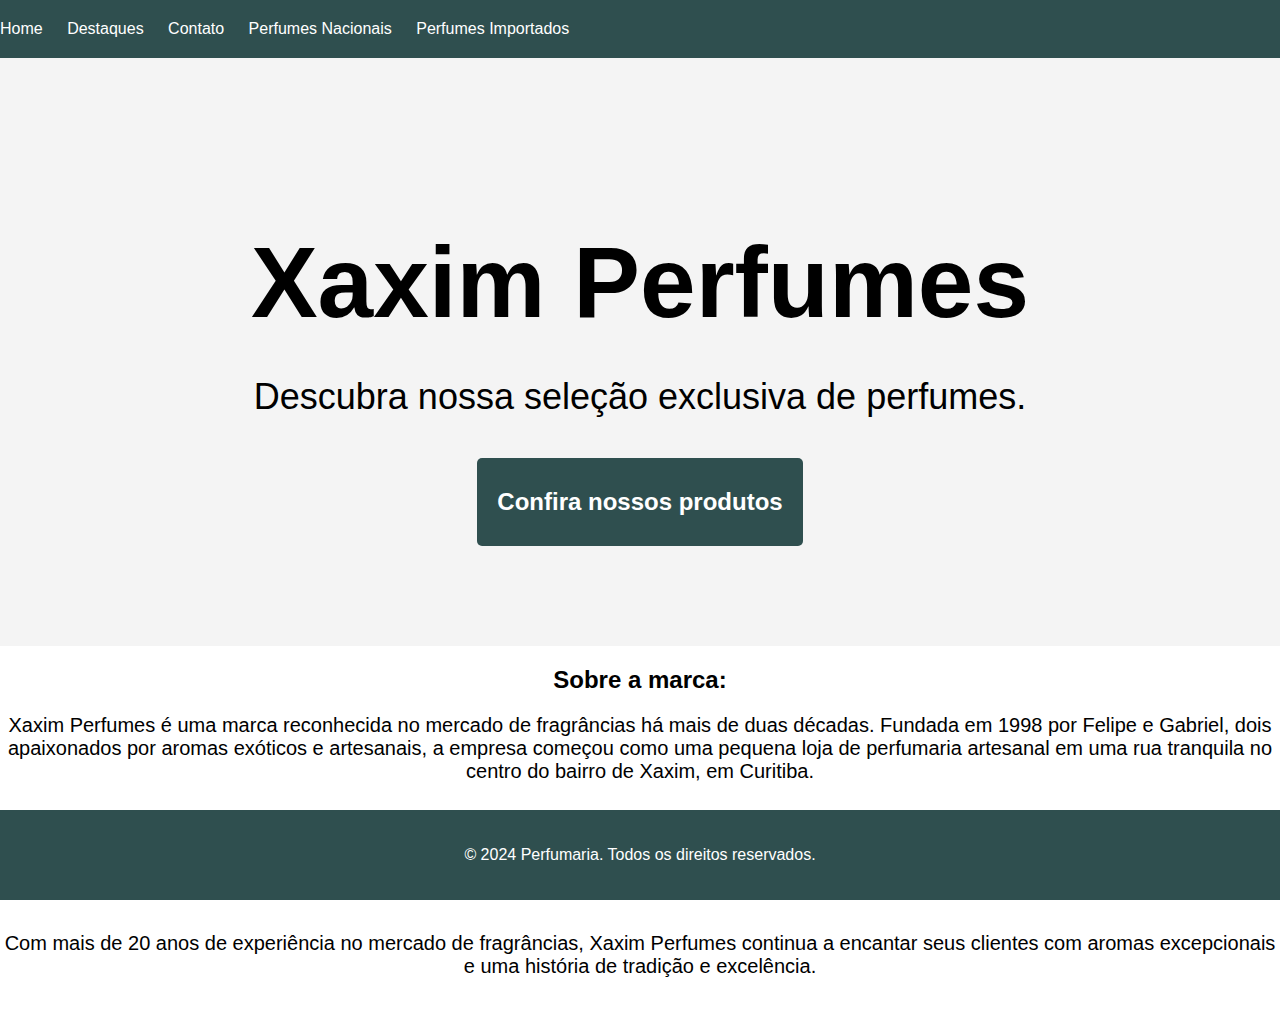
<file: index.html>
<!DOCTYPE html>
<html lang="pt-br">
<head>
    <meta charset="UTF-8">
    <meta name="viewport" content="width=device-width, initial-scale=1.0">
    <title>Perfumaria</title>
    <link rel="stylesheet" href="felipe1.css">
</head>
<body>
    <header>
        <nav>
            <ul>
                <li><a href="home.html">Home</a></li>
                <li><a href="verprodutos.html">Destaques</a></li>
                <li><a href="contato1.html">Contato</a></li>
                <li><a href="nacionais.html">Perfumes Nacionais</a></li>
                <li><a href="importados.html">Perfumes Importados</a></li>
            </ul>
        </nav>
    </header>
    <section class="destaque">
        <h1>Xaxim Perfumes</h1>
        <div id="felps"></div>
        <p>Descubra nossa seleção exclusiva de perfumes.</p>
        <a href="verprodutos.html" class="btn" onclick="mostrarAlerta()"> <h2>Confira nossos produtos</h2></a>
    </section>
    <section class="partedebaixo">
        <h2>Sobre a marca:</h2>
        <p>Xaxim Perfumes é uma marca reconhecida no mercado de fragrâncias há mais de duas décadas. Fundada em 1998 por Felipe e Gabriel, dois apaixonados por aromas exóticos e artesanais, a empresa começou como uma pequena loja de perfumaria artesanal em uma rua tranquila no centro do bairro de Xaxim, em Curitiba.</p>
        <p>Ao longo dos anos, Xaxim Perfumes continuou a crescer e a inovar, mantendo-se fiel à sua filosofia original de qualidade e autenticidade. Hoje, a marca está presente em todo o Brasil, com uma rede de lojas próprias e parceiros comerciais que compartilham sua paixão pela perfumaria de qualidade.</p>

        <p>Com mais de 20 anos de experiência no mercado de fragrâncias, Xaxim Perfumes continua a encantar seus clientes com aromas excepcionais e uma história de tradição e excelência.</p>
    </section>
    <footer>
        <p>&copy; 2024 Perfumaria. Todos os direitos reservados.</p>
    </footer>

    <script>
        function mostrarAlerta() {
            alert("Cuidado ao acessar sites duvidosos.");
        }
    </script>
</body>
</html>
</file>
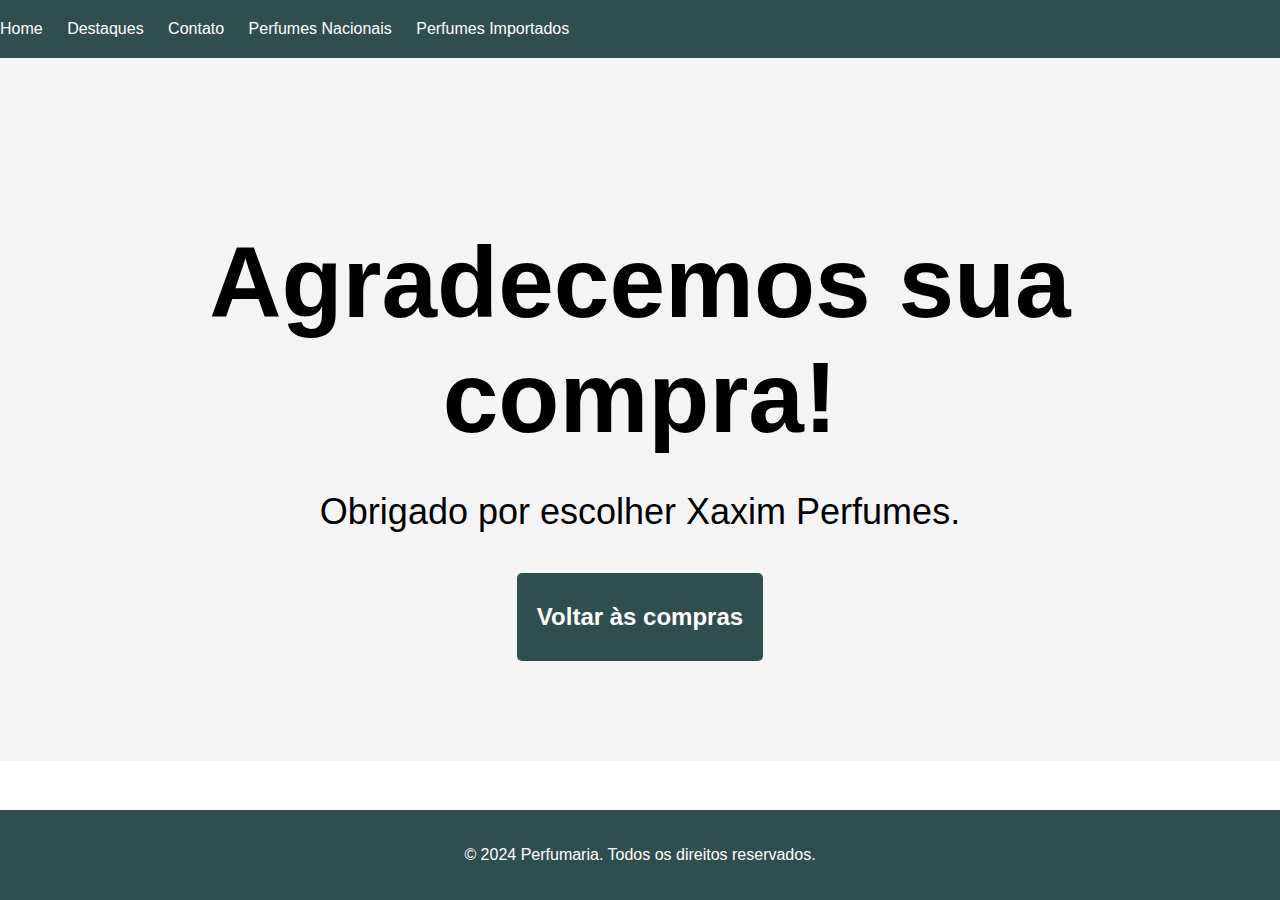
<file: comprei.html>
<!DOCTYPE html>
<html lang="pt-br">
<head>
    <meta charset="UTF-8">
    <meta name="viewport" content="width=device-width, initial-scale=1.0">
    <title>Perfumaria</title>
    <link rel="stylesheet" href="felipe1.css">
</head>
<body>
    <header>
        <nav>
            <ul>
                <li><a href="home.html">Home</a></li>
                <li><a href="verprodutos.html">Destaques</a></li>
                <li><a href="contato1.html">Contato</a></li>
                <li><a href="nacionais.html">Perfumes Nacionais</a></li>
                <li><a href="importados.html">Perfumes Importados</a></li>
            </ul>
        </nav>
    </header>
    <section class="destaque">
        <h1>Agradecemos sua compra!</h1>
        <div id="felps"></div>
        <p>Obrigado por escolher Xaxim Perfumes.</p>
        <a href="home.html" class="btn"> <h2>Voltar às compras</h2></a>
    </section>
    <footer>
        <p>&copy; 2024 Perfumaria. Todos os direitos reservados.</p>
    </footer>
</body>
</html>
</file>
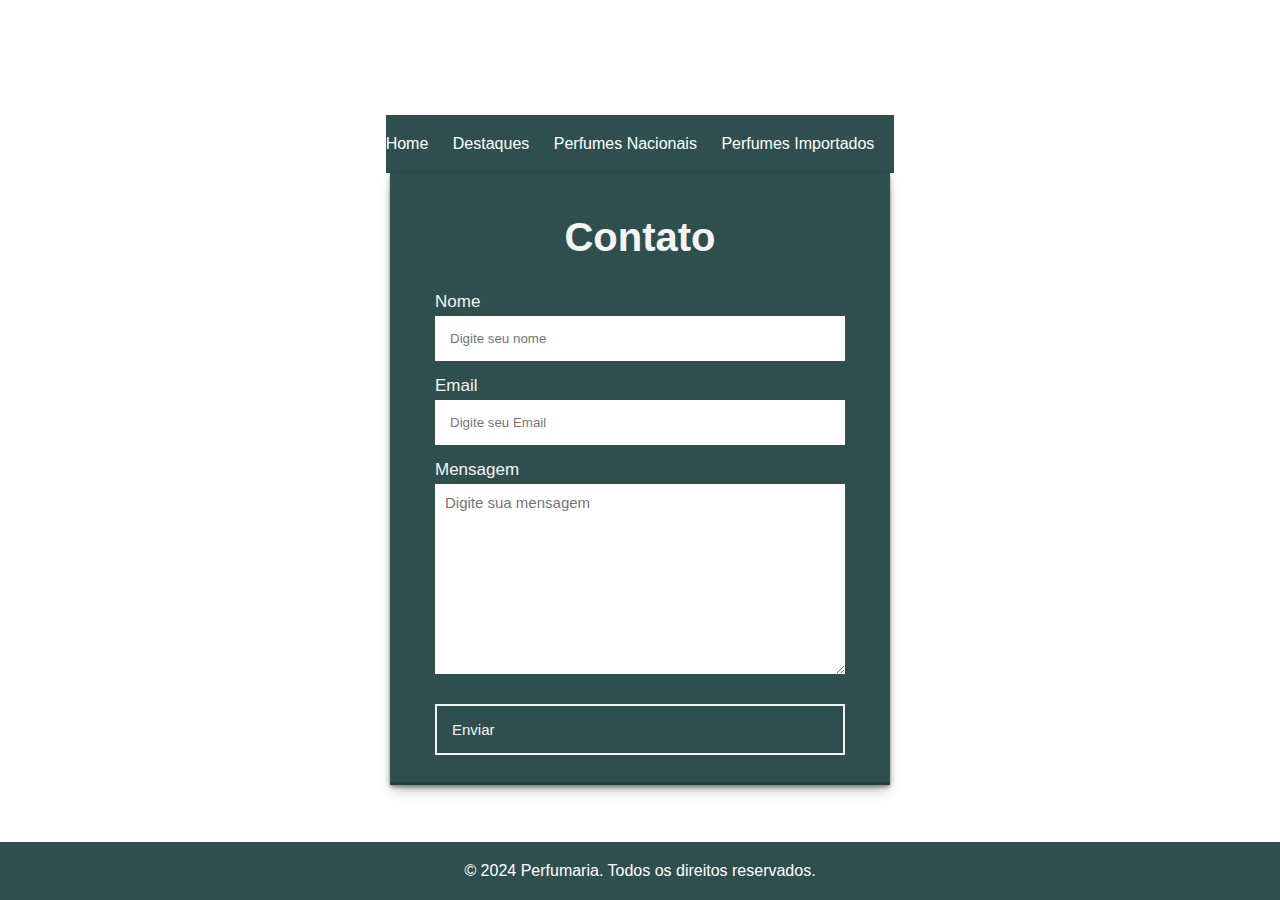
<file: contato1.html>
<!DOCTYPE html>
<html lang="pt-br">
<head>
    <meta charset="UTF-8">
    <meta name="viewport" content="width=device-width, initial-scale=1.0">
    <title>Perfumaria</title>
    <link rel="stylesheet" href="contato.css">
</head>
<body>
    <header>
        <nav>
            <ul>
                <li><a href="home.html">Home</a></li>
                <li><a href="verprodutos.html">Destaques</a></li>
                <li><a href="nacionais.html">Perfumes Nacionais</a></li>
                <li><a href="importados.html">Perfumes Importados</a></li>
            </ul>
        </nav>
    </header>
    <section classe="destaque">
        <h2>Contato</h2>
        <form action="" method="post">
            <label>Nome</label>
            <input type="text" name="name" placeholder="Digite seu nome" autocomplete="off">
            <label>Email</label>
            <input type="email" name="email" placeholder="Digite seu Email" autocomplete="off">
            <label>Mensagem</label>
            <textarea name="message" cols="30" rows="10" placeholder="Digite sua mensagem"></textarea>
            <buttom type="submit">Enviar</buttom>
        </form>
    </section>
    <footer>
        <p>&copy; 2024 Perfumaria. Todos os direitos reservados.</p>
    </footer>
</body>
</html>
</file>
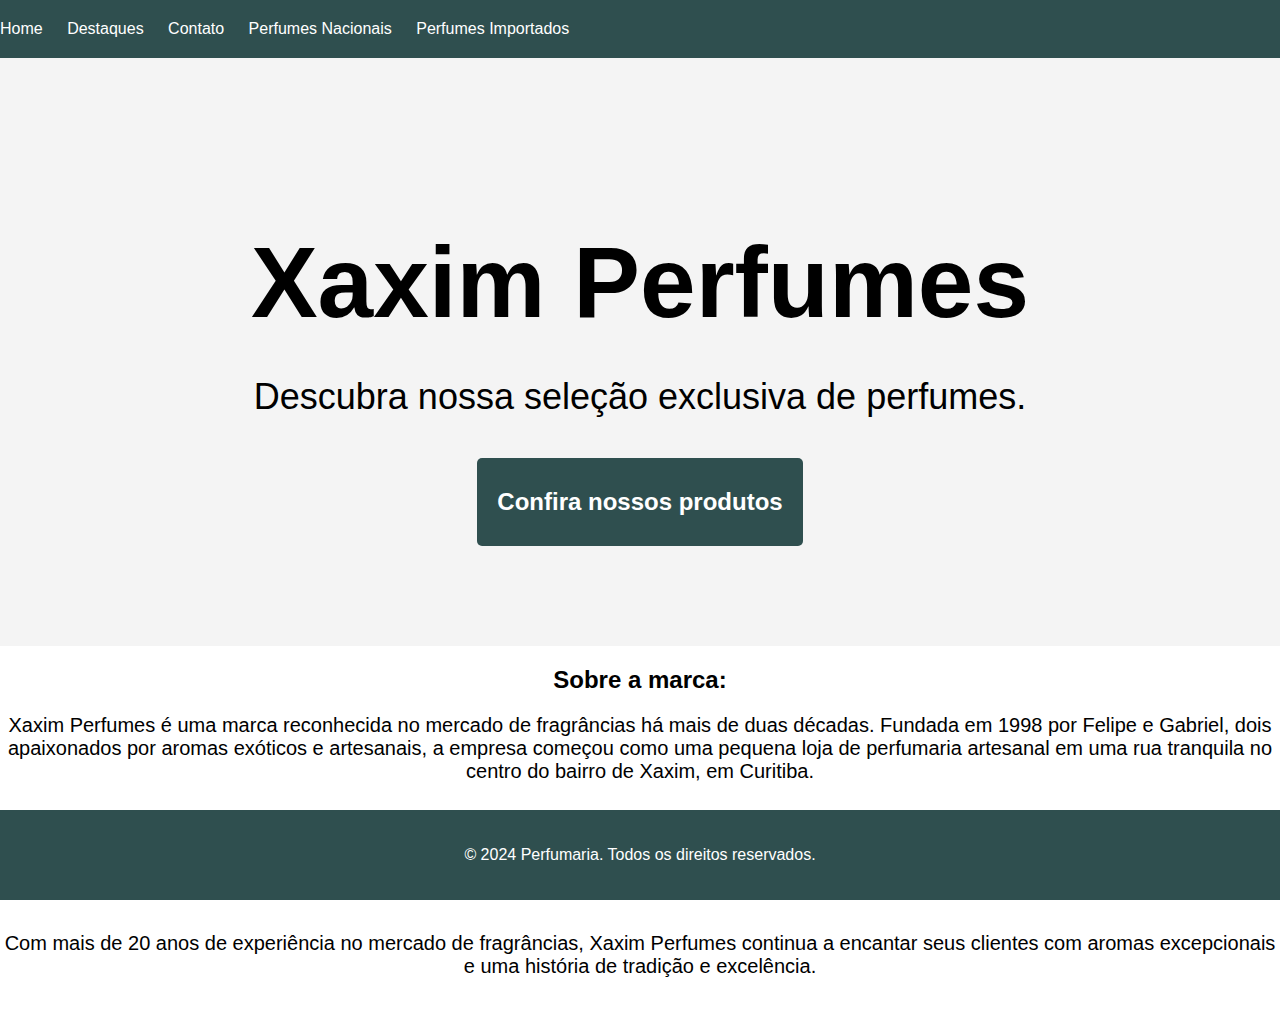
<file: felipe.html>
<!DOCTYPE html>
<html lang="pt-br">
<head>
    <meta charset="UTF-8">
    <meta name="viewport" content="width=device-width, initial-scale=1.0">
    <title>Perfumaria</title>
    <link rel="stylesheet" href="felipe1.css">
</head>
<body>
    <header>
        <nav>
            <ul>
                <li><a href="home.html">Home</a></li>
                <li><a href="verprodutos.html">Destaques</a></li>
                <li><a href="contato1.html">Contato</a></li>
                <li><a href="nacionais.html">Perfumes Nacionais</a></li>
                <li><a href="importados.html">Perfumes Importados</a></li>
            </ul>
        </nav>
    </header>
    <section class="destaque">
        <h1>Xaxim Perfumes</h1>
        <div id="felps"></div>
        <p>Descubra nossa seleção exclusiva de perfumes.</p>
        <a href="verprodutos.html" class="btn"> <h2>Confira nossos produtos</h2></a>
    </section>
    <section class="partedebaixo">
        <h2>Sobre a marca:</h2>
        <p>Xaxim Perfumes é uma marca reconhecida no mercado de fragrâncias há mais de duas décadas. Fundada em 1998 por Felipe e Gabriel, dois apaixonados por aromas exóticos e artesanais, a empresa começou como uma pequena loja de perfumaria artesanal em uma rua tranquila no centro do bairro de Xaxim, em Curitiba.</p>
        <p>Ao longo dos anos, Xaxim Perfumes continuou a crescer e a inovar, mantendo-se fiel à sua filosofia original de qualidade e autenticidade. Hoje, a marca está presente em todo o Brasil, com uma rede de lojas próprias e parceiros comerciais que compartilham sua paixão pela perfumaria de qualidade.</p>

        <p>Com mais de 20 anos de experiência no mercado de fragrâncias, Xaxim Perfumes continua a encantar seus clientes com aromas excepcionais e uma história de tradição e excelência.</p>
    </section>
    <footer>
        <p>&copy; 2024 Perfumaria. Todos os direitos reservados.</p>
    </footer>
</body>
</html>
</file>
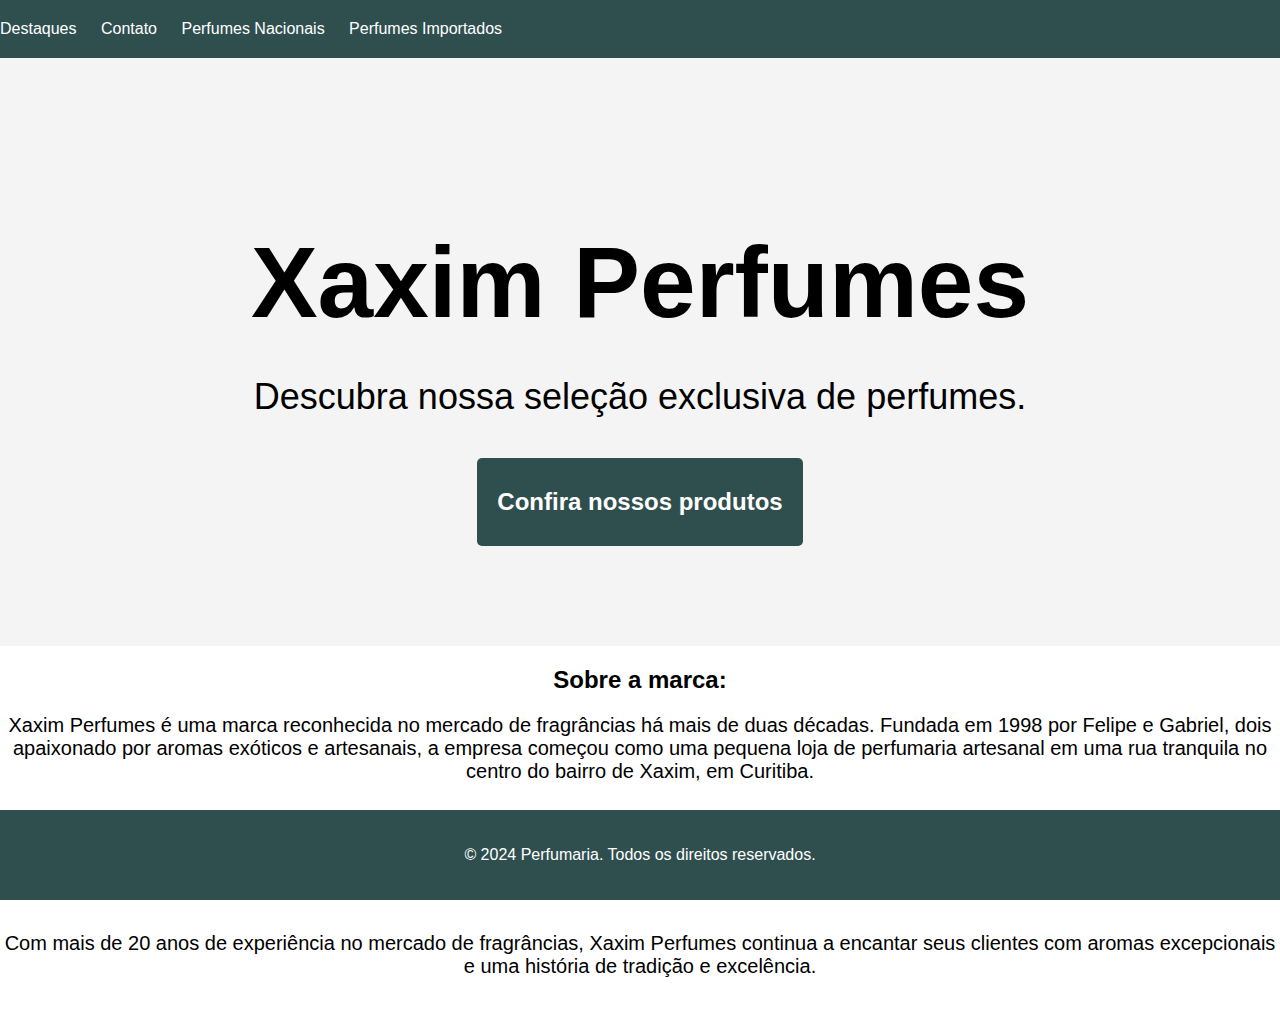
<file: home.html>
<!DOCTYPE html>
<html lang="pt-br">
<head>
    <meta charset="UTF-8">
    <meta name="viewport" content="width=device-width, initial-scale=1.0">
    <title>Perfumaria</title>
    <link rel="stylesheet" href="felipe1.css">
</head>
<body>
    <header>
        <nav>
            <ul>
                <li><a href="verprodutos.html">Destaques</a></li>
                <li><a href="contato1.html">Contato</a></li>
                <li><a href="nacionais.html">Perfumes Nacionais</a></li>
                <li><a href="importados.html">Perfumes Importados</a></li>
            </ul>
        </nav>
    </header>

    <section class="destaque">
        <h1>Xaxim Perfumes</h1>
        <p>Descubra nossa seleção exclusiva de perfumes.</p>
        <a href="verprodutos.html" class="btn"> <h2>Confira nossos produtos</h2></a>
    </section>
    <section class="partedebaixo"
    ><h2>Sobre a marca:</h2>
        <p>Xaxim Perfumes é uma marca reconhecida no mercado de fragrâncias há mais de duas décadas. Fundada em 1998 por Felipe e Gabriel, dois apaixonado por aromas exóticos e artesanais, a empresa começou como uma pequena loja de perfumaria artesanal em uma rua tranquila no centro do bairro de Xaxim, em Curitiba.</p>
        <p>Ao longo dos anos, Xaxim Perfumes continuou a crescer e a inovar, mantendo-se fiel à sua filosofia original de qualidade e autenticidade. Hoje, a marca está presente em todo o Brasil, com uma rede de lojas próprias e parceiros comerciais que compartilham sua paixão pela perfumaria de qualidade.</p>

        <p>Com mais de 20 anos de experiência no mercado de fragrâncias, Xaxim Perfumes continua a encantar seus clientes com aromas excepcionais e uma história de tradição e excelência.</p>
</section>
        <footer>
        <p>&copy; 2024 Perfumaria. Todos os direitos reservados.</p>
    </footer>
</body>
</html>
</file>
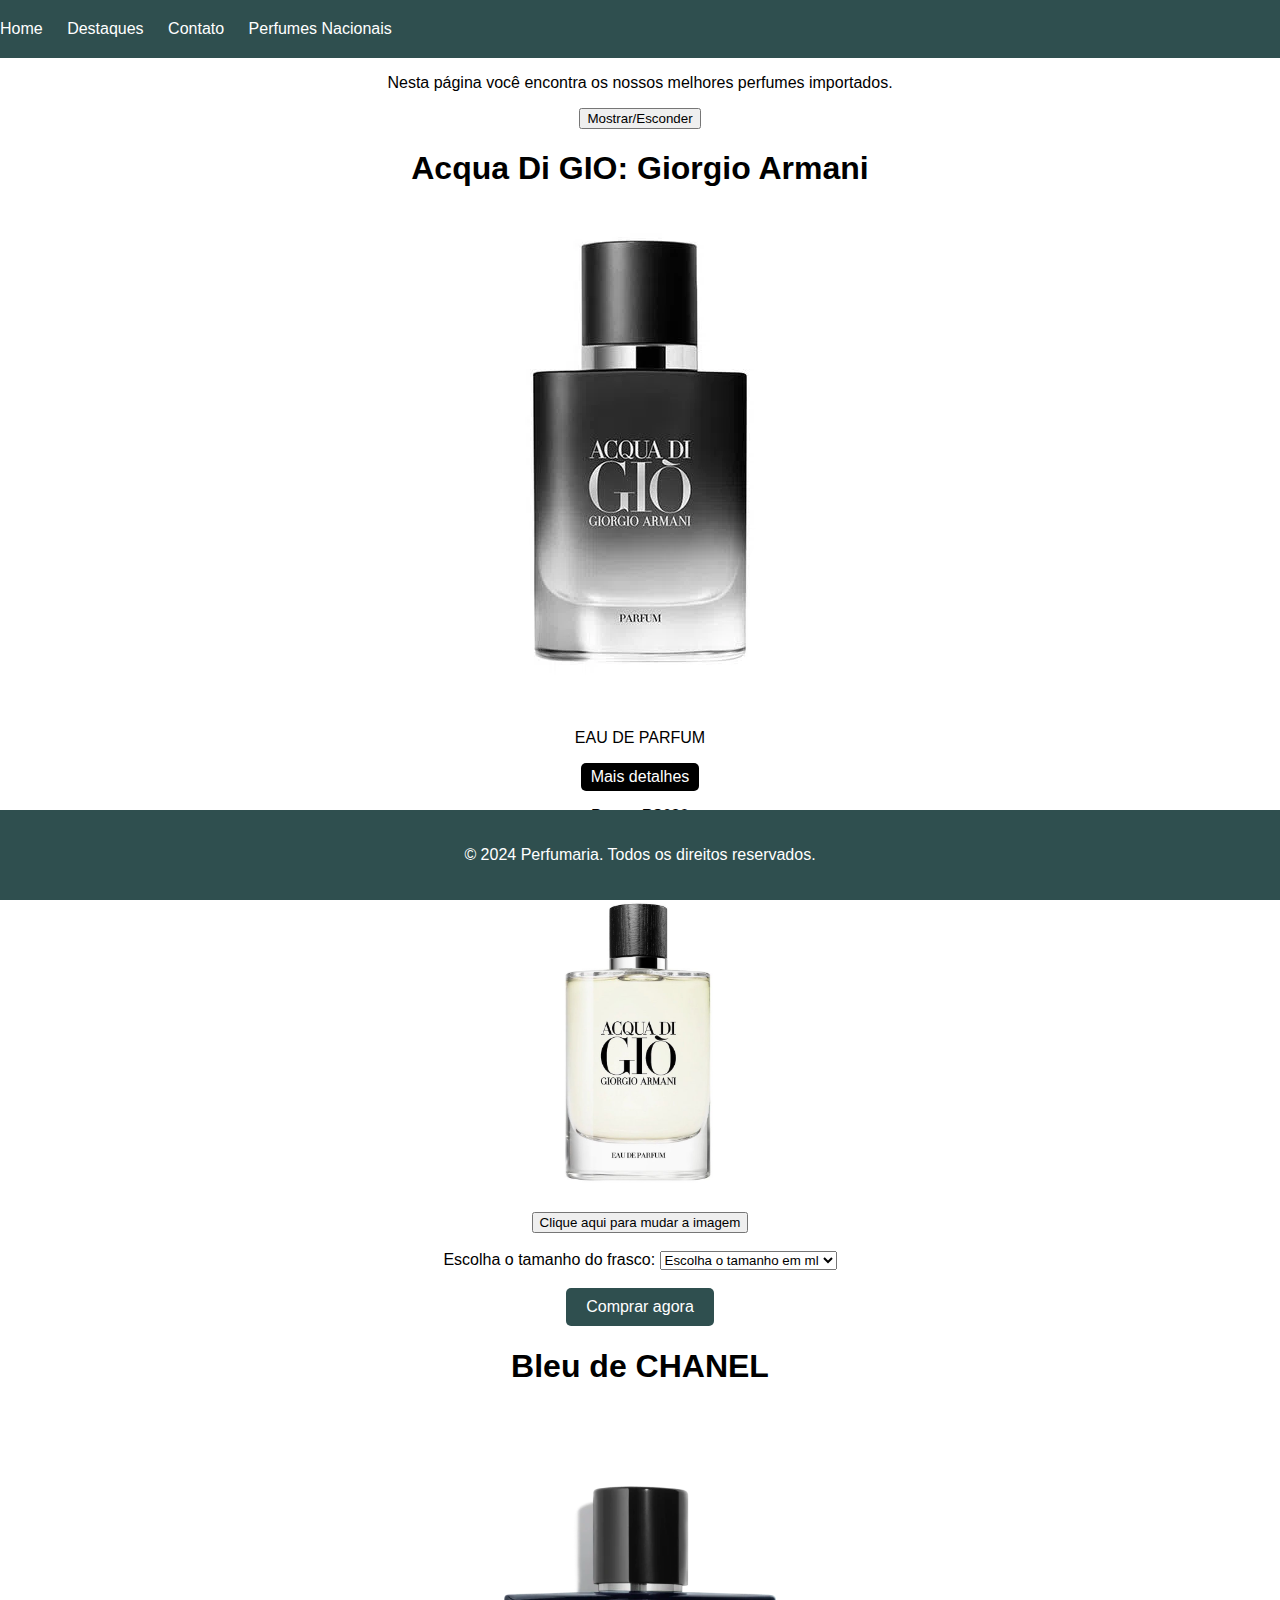
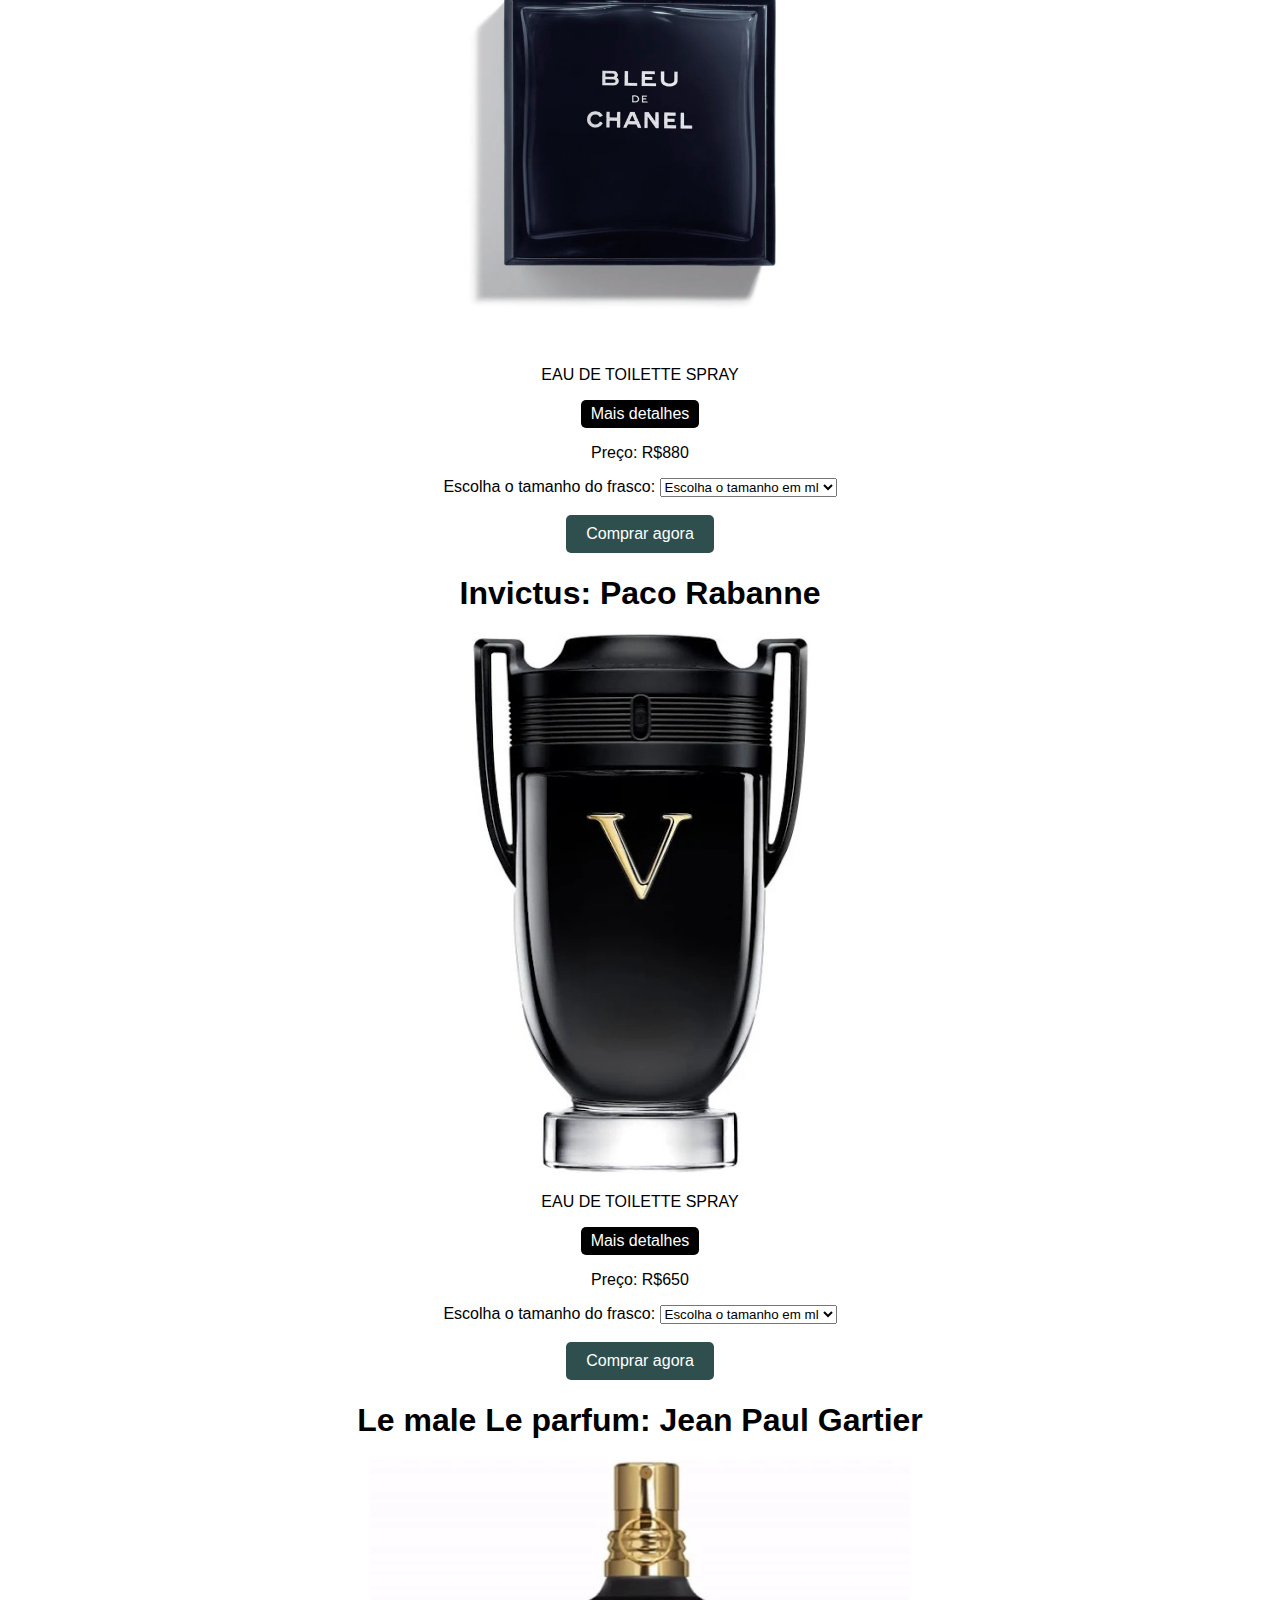
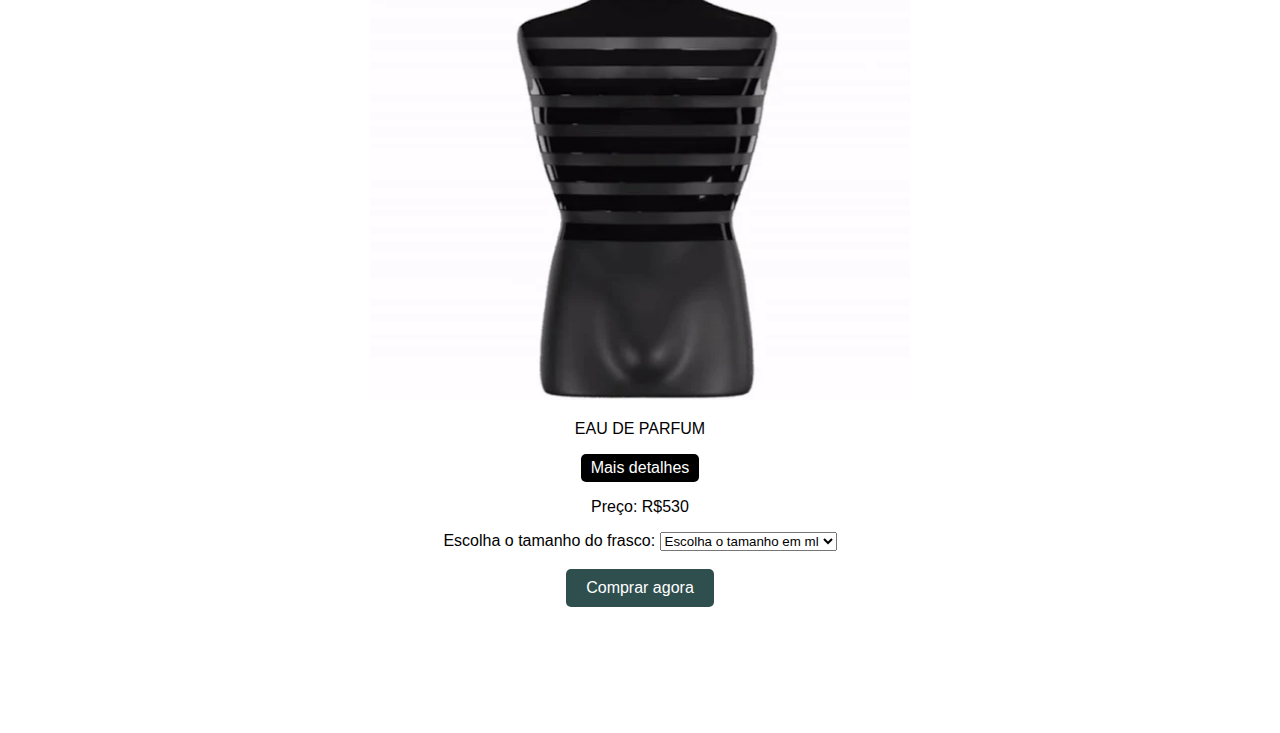
<file: importados.html>
<!DOCTYPE html>
<html lang="pt-br">
<head>
    <meta charset="UTF-8">
    <meta name="viewport" content="width=device-width, initial-scale=1.0">
    <title>Perfumaria</title>
    <link rel="stylesheet" href="felipe1.css">
</head>
<body>
    <header>
        <nav>
            <ul>
                <li><a href="home.html">Home </a></li>
                <li><a href="verprodutos.html">Destaques</a></li>
                <li><a href="contato1.html">Contato</a></li>
                <li><a href="nacionais.html">Perfumes Nacionais</a></li>
            </ul>
        </nav>
    </header>
    <center>
    <p id="meuParagrafo">Nesta página você encontra os nossos melhores perfumes importados.</p> 
    <button onclick="mostrarEsconder()">Mostrar/Esconder</button>
    </center>
    <centered>
        <section class="modelo-info">
            <h1>Acqua Di GIO: Giorgio Armani</h1>
            <img src="acquadigioparfum.jpg.webp" alt="Perfume 1">
            <p>EAU DE PARFUM</p>
            <p> <a href="maisdetalhes.html"class="detail" >Mais detalhes</a></p>
            <p>Preço: R$620</p>
            <form>
                <p>Outros Modelos</p>
                <img id="myImage" src="img11.jpg" style="width: 200px;"> <br>
                <button onclick="changeImage()">Clique aqui para mudar a imagem</button><br>
                <br>
                <label>Escolha o tamanho do frasco:</label>
                <select name="linguagem" required="required">
                    <option value="">Escolha o tamanho em ml</option>
                    <option value="csharp">50ml</option>
                    <option value="php">100ml</option>
                    <option value="java">150ml</option>
                    <option value="javascript">200ml</option>
                </select>
            </form>
            <br>
            <a href="comprei.html" class="btn">Comprar agora</a>
        </section>
    </centered>

    <centered>
        <section class="modelo-info">
            <h1>Bleu de CHANEL</h1>
            <img src="bleu de chanel.webp" width= 540px height= 540px alt="Perfume 1">
            <p>EAU DE TOILETTE SPRAY</p>
            <p> <a href="maisdetalhes1.html"class="detail" >Mais detalhes</a></p>
            <p>Preço: R$880</p>
            <form>
                <label>Escolha o tamanho do frasco:</label>
                <select name="linguagem" required="required">
                    <option value="">Escolha o tamanho em ml</option>
                    <option value="csharp">50ml</option>
                    <option value="php">100ml</option>
                    <option value="java">150ml</option>
                    <option value="javascript">200ml</option>
                </select>
            </form>
            <br>
            <a href="comprei.html" class="btn">Comprar agora</a>
        </section>
    </centered>

    <centered>
        <section class="modelo-info">
            <h1>Invictus: Paco Rabanne</h1>
            <img src="invictus.webp" width= 540px height= 540px alt="Perfume 1">
            <p>EAU DE TOILETTE SPRAY</p>
            <p> <a href="maisdetalhes2.html"class="detail" >Mais detalhes</a></p>
            <p>Preço: R$650</p>
            <form>
                <label>Escolha o tamanho do frasco:</label>
                <select name="linguagem" required="required">
                    <option value="">Escolha o tamanho em ml</option>
                    <option value="csharp">50ml</option>
                    <option value="php">100ml</option>
                    <option value="java">150ml</option>
                    <option value="javascript">200ml</option>
                </select>
            </form>
            <br>
            <a href="comprei.html" class="btn">Comprar agora</a>
        </section>
    </centered>

    <centered>
        <section class="modelo-info">
            <h1>Le male Le parfum: Jean Paul Gartier</h1>
            <img src="jpgparfum.webp" width= 540px height= 540px alt="Perfume 1">
            <p>EAU DE PARFUM </p>
            <p> <a href="maisdetalhes3.html"class="detail" >Mais detalhes</a></p>
            <p>Preço: R$530</p>
            <form>
                <label>Escolha o tamanho do frasco:</label>
                <select name="linguagem" required="required">
                    <option value="">Escolha o tamanho em ml</option>
                    <option value="csharp">50ml</option>
                    <option value="php">100ml</option>
                    <option value="java">150ml</option>
                </select>
            </form>
            <br>
            <a href="comprei.html" class="btn">Comprar agora</a>
        </section>
    </centered>

    <br>
    <br>
    <br>
    <br>
    <br>
    <br>
    <br>
    <section>
    </section>
    <footer>
        <p>&copy; 2024 Perfumaria. Todos os direitos reservados.</p>
    </footer>

    <script>
    function mostrarEsconder() {
         var elemento = document.getElementById('meuParagrafo');
        if (elemento.style.display === 'none') {
             elemento.style.display = 'block'; 
        } else {
             elemento.style.display = 'none';
            }
    } 
    </script>
<script>
     function changeImage() {
            let img = document.getElementById("myImage");
            if (img.src.match("img11.jpg")) {
                img.src = "img12.jpg";
            } else {
                img.src = "img11.jpg";
            }
        }
</script> 
</body>
</html>
</file>
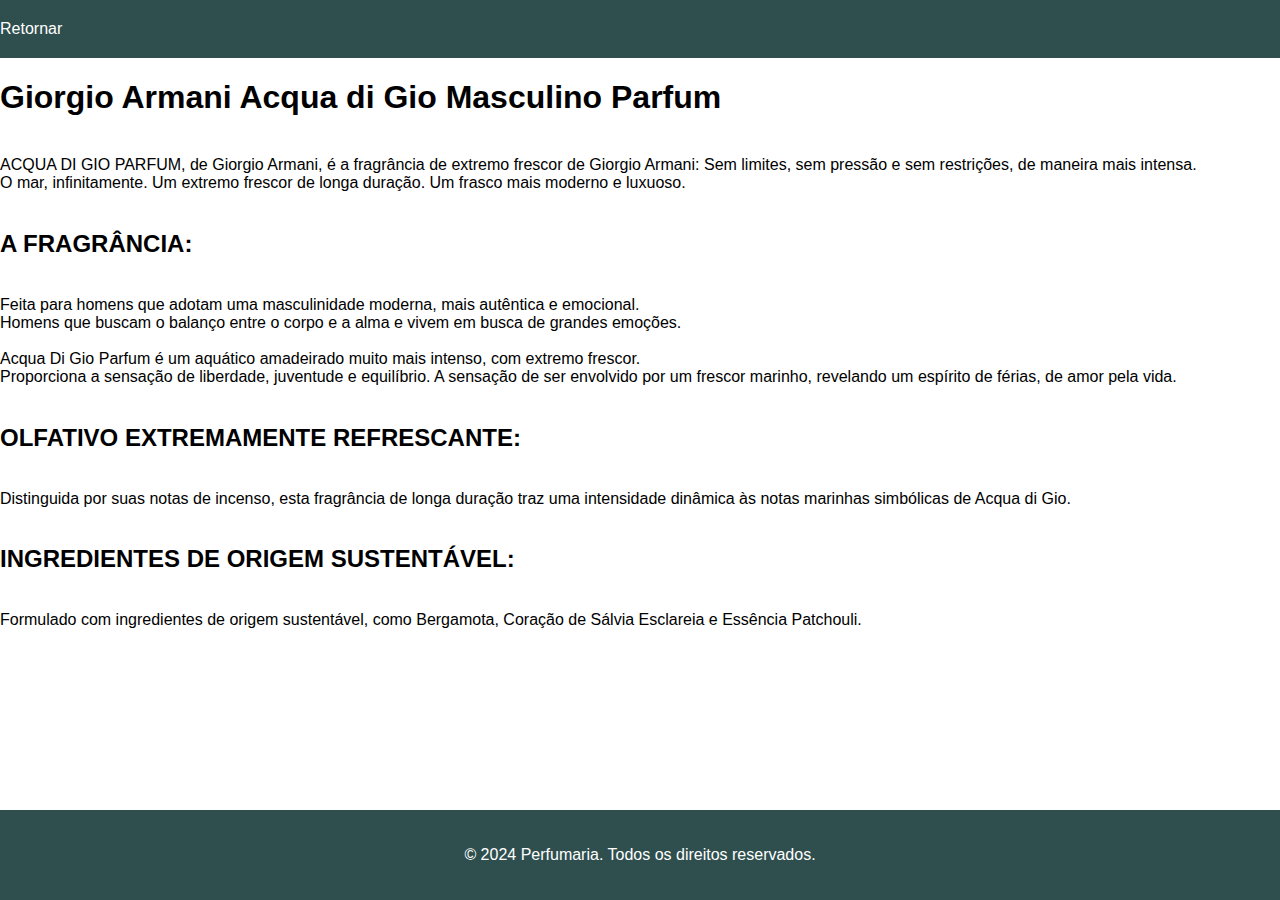
<file: maisdetalhes.html>
<!DOCTYPE html>
<html lang="en">
<head>
    <meta charset="UTF-8">
    <meta name="viewport" content="width=device-width, initial-scale=1.0">
    <title>Document</title>
    <link rel="stylesheet" href="felipe1.css">
</head>
<body>
    <header>
        <nav>
            <ul>             
                <li><a href="importados.html">Retornar</a></li>
            </ul>
        </nav>
    </header>
<centered>
    <h1>Giorgio Armani Acqua di Gio Masculino Parfum</h1><br> 
ACQUA DI GIO PARFUM, de Giorgio Armani, é a fragrância de extremo frescor de Giorgio Armani: Sem limites, sem pressão e sem restrições, de maneira mais intensa.<br> O mar, infinitamente. Um extremo frescor de longa duração. Um frasco mais moderno e luxuoso. 
<br>
<br>
<h2>A FRAGRÂNCIA:</h2> <br>
Feita para homens que adotam uma masculinidade moderna, mais autêntica e emocional. <br>Homens que buscam o balanço entre o corpo e a alma e vivem em busca de grandes emoções. 
<br>
<br>
Acqua Di Gio Parfum é um aquático amadeirado muito mais intenso, com extremo frescor. <br>Proporciona a sensação de liberdade, juventude e equilíbrio. A sensação de ser envolvido por um frescor marinho, revelando um espírito de férias, de amor pela vida. 
<br>
<br>
<h2>OLFATIVO EXTREMAMENTE REFRESCANTE:</h2> <br> 
Distinguida por suas notas de incenso, esta fragrância de longa duração traz uma intensidade dinâmica às notas marinhas simbólicas de Acqua di Gio. 
<br>
<br>
<h2>INGREDIENTES DE ORIGEM SUSTENTÁVEL:</h2> <br>
Formulado com ingredientes de origem sustentável, como Bergamota, Coração de Sálvia Esclareia e Essência Patchouli.
</centered>
    <section>
    </section>
    <footer>
        <p>&copy; 2024 Perfumaria. Todos os direitos reservados.</p>
    </footer>
</body>
</html>
</file>
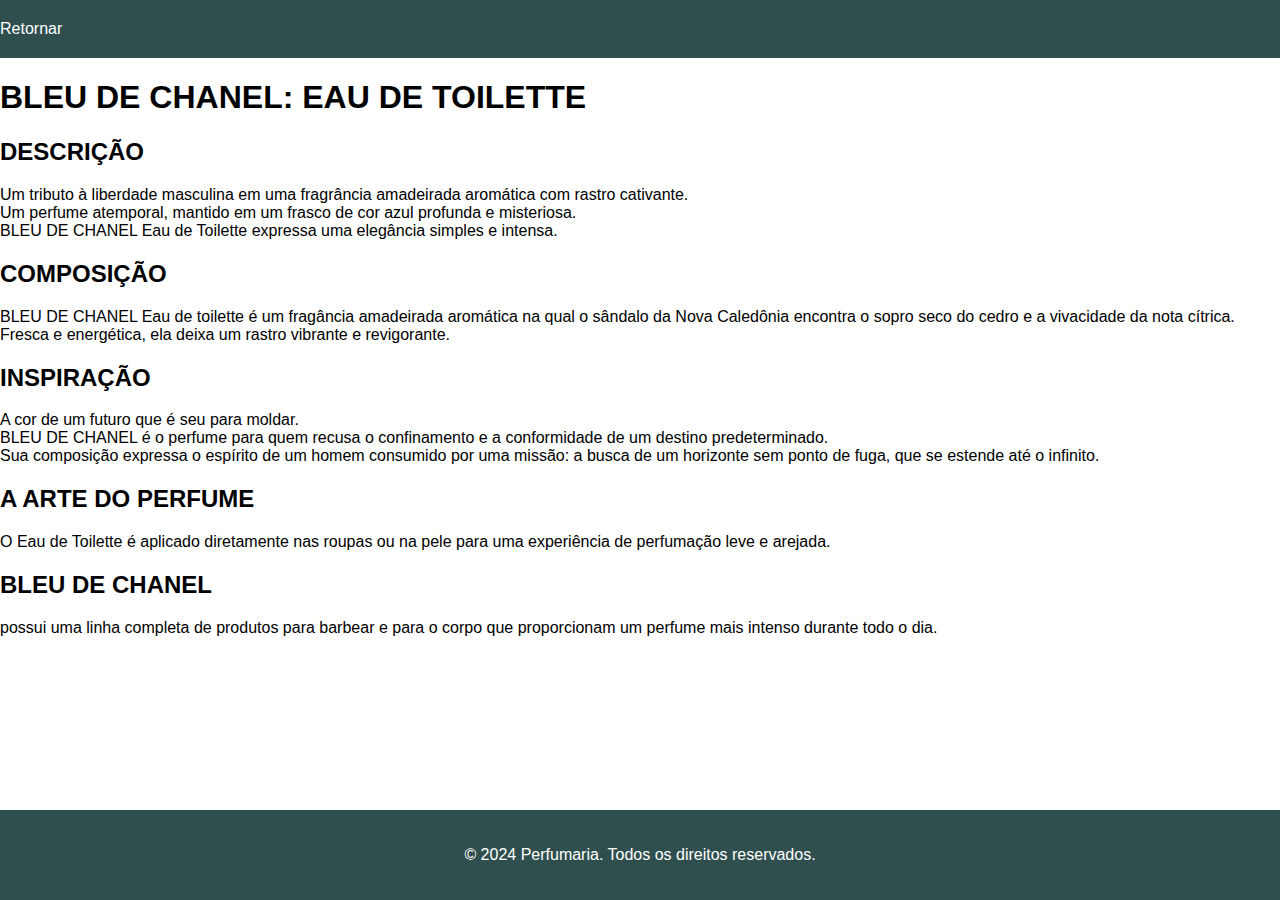
<file: maisdetalhes1.html>
<!DOCTYPE html>
<html lang="en">
<head>
    <meta charset="UTF-8">
    <meta name="viewport" content="width=device-width, initial-scale=1.0">
    <title>Document</title>
    <link rel="stylesheet" href="felipe1.css">
</head>
<body>
    <header>
        <nav>
            <ul>             
                <li><a href="importados.html">Retornar</a></li>
            </ul>
        </nav>
    </header>
    <h1>BLEU DE CHANEL: EAU DE TOILETTE</h1>
    <h2>DESCRIÇÃO</h2>
    Um tributo à liberdade masculina em uma fragrância amadeirada aromática com rastro cativante.<br> Um perfume atemporal, mantido em um frasco de cor azul profunda e misteriosa.<br>
    BLEU DE CHANEL Eau de Toilette expressa uma elegância simples e intensa.
    <br>
    <h2>COMPOSIÇÃO</h2>
    BLEU DE CHANEL Eau de toilette é um fragância amadeirada aromática na qual o sândalo da Nova Caledônia encontra o sopro seco do cedro e a vivacidade da nota cítrica.<br> Fresca e energética, ela deixa um rastro vibrante e revigorante.
    <br>
    <h2>INSPIRAÇÃO</h2>
    A cor de um futuro que é seu para moldar. <br>BLEU DE CHANEL é o perfume para quem recusa o confinamento e a conformidade de um destino predeterminado. <br>Sua composição expressa o espírito de um homem consumido por uma missão: a busca de um horizonte sem ponto de fuga, que se estende até o infinito.
    <br>
    <h2>A ARTE DO PERFUME</h2>
    O Eau de Toilette é aplicado diretamente nas roupas ou na pele para uma experiência de perfumação leve e arejada.
    <br>
    <h2>BLEU DE CHANEL</h2> 
    possui uma linha completa de produtos para barbear e para o corpo que proporcionam um perfume mais intenso durante todo o dia.
        <section>
    <section>
    </section>
    <footer>
        <p>&copy; 2024 Perfumaria. Todos os direitos reservados.</p>
    </footer>
</body>
</html>
</file>
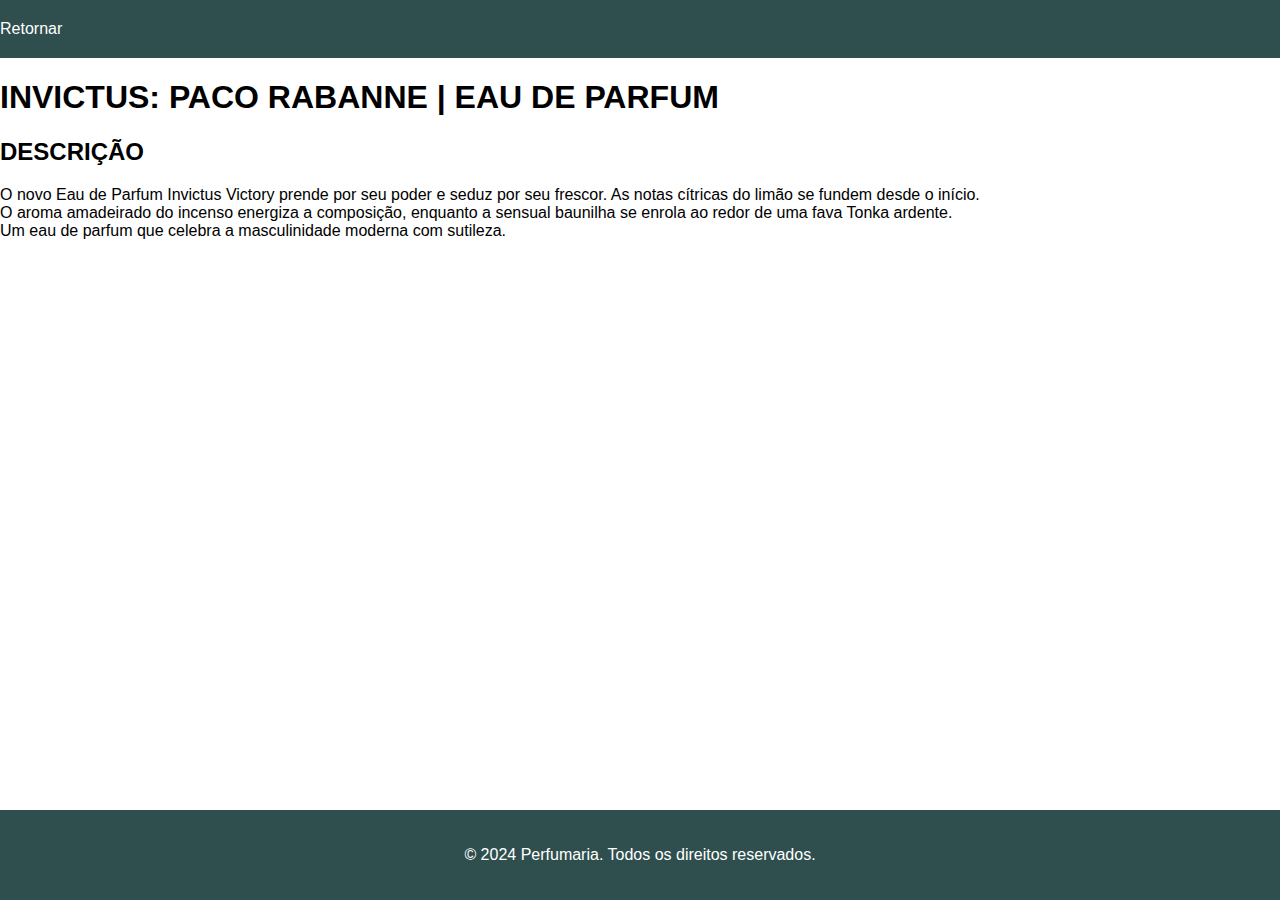
<file: maisdetalhes2.html>
<!DOCTYPE html>
<html lang="en">
<head>
    <meta charset="UTF-8">
    <meta name="viewport" content="width=device-width, initial-scale=1.0">
    <title>Document</title>
    <link rel="stylesheet" href="felipe1.css">
</head>
<body>
    <header>
        <nav>
            <ul>             
                <li><a href="importados.html">Retornar</a></li>
            </ul>
        </nav>
    </header>
    <h1>INVICTUS: PACO RABANNE | EAU DE PARFUM</h1>
    <h2>DESCRIÇÃO</h2>
    O novo Eau de Parfum Invictus Victory prende por seu poder e seduz por seu frescor. As notas cítricas do limão se fundem desde o início.<br> O aroma amadeirado do incenso energiza a composição, enquanto a sensual baunilha se enrola ao redor de uma fava Tonka ardente.<br> Um eau de parfum que celebra a masculinidade moderna com sutileza.
        <section>
    <section>
    </section>
    <footer>
        <p>&copy; 2024 Perfumaria. Todos os direitos reservados.</p>
    </footer>
</body>
</html>
</file>
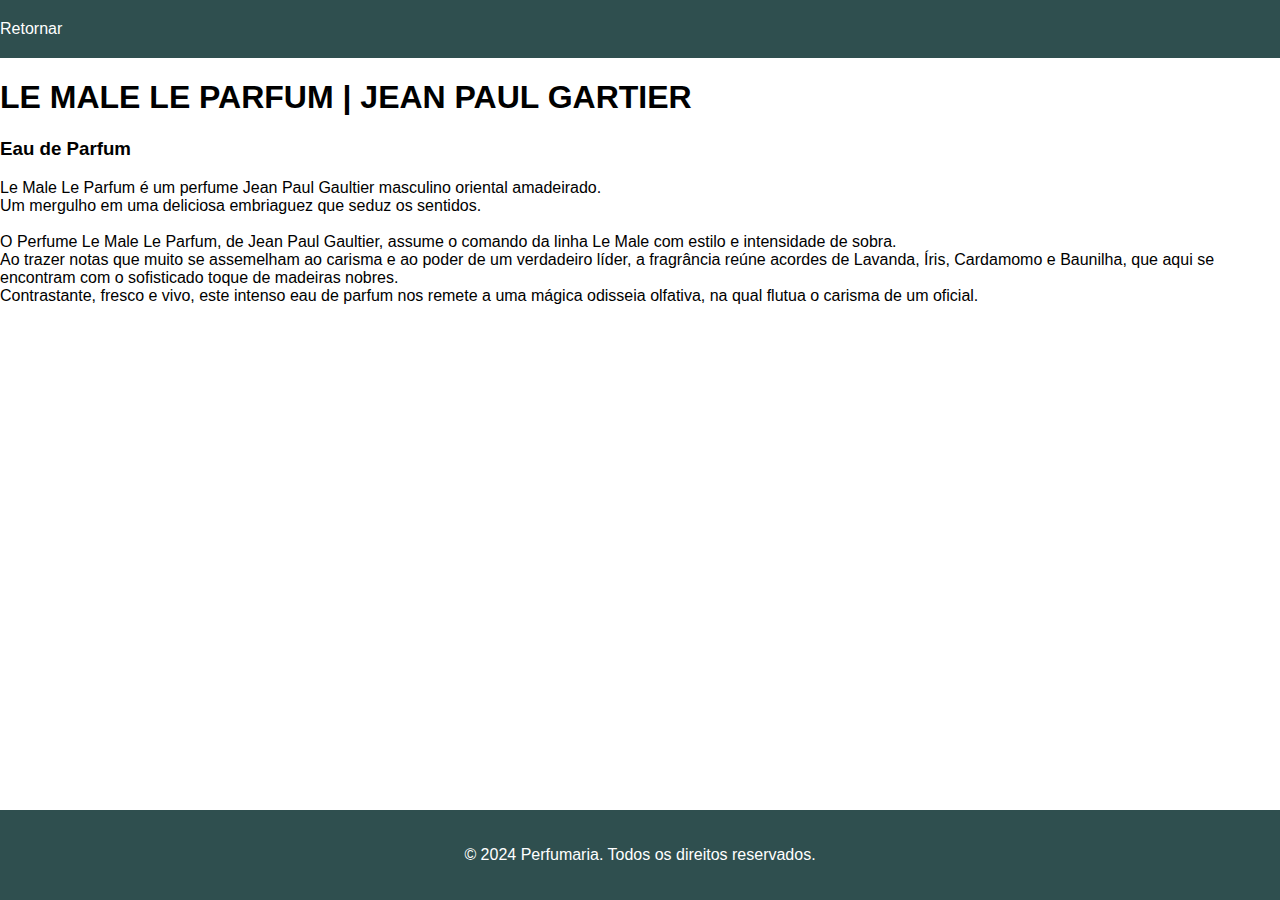
<file: maisdetalhes3.html>
<!DOCTYPE html>
<html lang="en">
<head>
    <meta charset="UTF-8">
    <meta name="viewport" content="width=device-width, initial-scale=1.0">
    <title>Document</title>
    <link rel="stylesheet" href="felipe1.css">
</head>
<body>
    <header>
        <nav>
            <ul>             
                <li><a href="importados.html">Retornar</a></li>
            </ul>
        </nav>
    </header>
    <h1>LE MALE LE PARFUM | JEAN PAUL GARTIER</h1>
    <h3>Eau de Parfum</h3>
Le Male Le Parfum é um perfume Jean Paul Gaultier masculino oriental amadeirado.<br> Um mergulho em uma deliciosa embriaguez que seduz os sentidos.
<br>
<br>
O Perfume Le Male Le Parfum, de Jean Paul Gaultier, assume o comando da linha Le Male com estilo e intensidade de sobra.<br> Ao trazer notas que muito se assemelham ao carisma e ao poder de um verdadeiro líder, a fragrância reúne acordes de Lavanda, Íris, Cardamomo e Baunilha, que aqui se encontram com o sofisticado toque de madeiras nobres.<br> Contrastante, fresco e vivo, este intenso eau de parfum nos remete a uma mágica odisseia olfativa, na qual flutua o carisma de um oficial.
<br>
        <section>
    <section>
    </section>
    <footer>
        <p>&copy; 2024 Perfumaria. Todos os direitos reservados.</p>
    </footer>
</body>
</html>
</file>
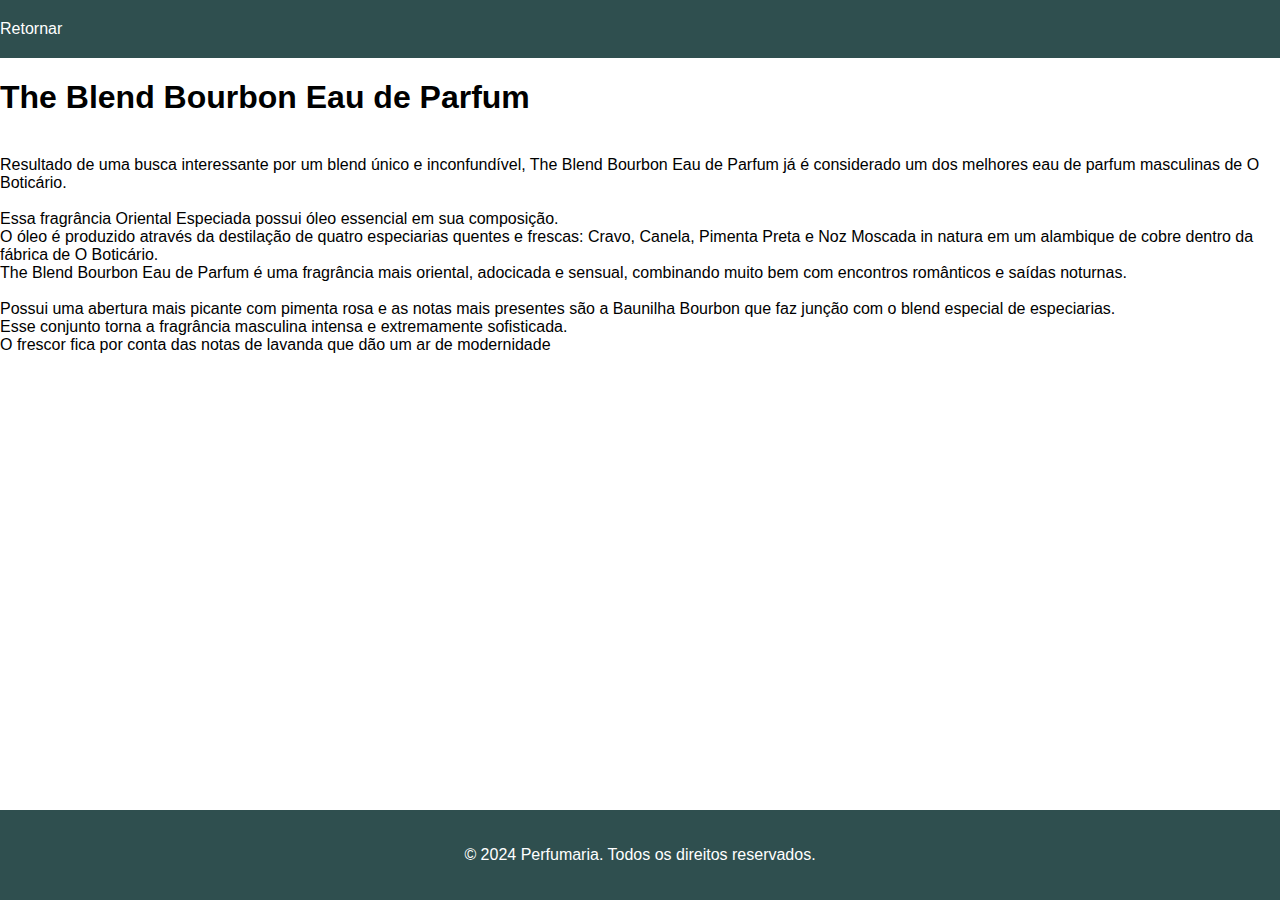
<file: maisdetalhes4.html>
<!DOCTYPE html>
<html lang="en">
<head>
    <meta charset="UTF-8">
    <meta name="viewport" content="width=device-width, initial-scale=1.0">
    <title>Document</title>
    <link rel="stylesheet" href="felipe1.css">
</head>
<body>
    <header>
        <nav>
            <ul>             
                <li><a href="nacionais.html">Retornar</a></li>
            </ul>
        </nav>
    </header>
    <h1>The Blend Bourbon Eau de Parfum </h1><br>
Resultado de uma busca interessante por um blend único e inconfundível, The Blend Bourbon Eau de Parfum já é considerado um dos melhores eau de parfum masculinas de O Boticário.<br>
<br>
Essa fragrância Oriental Especiada possui óleo essencial em sua composição.<br> O óleo é produzido através da destilação de quatro especiarias quentes e frescas: Cravo, Canela, Pimenta Preta e Noz Moscada in natura em um alambique de cobre dentro da fábrica de O Boticário.
<br>
The Blend Bourbon Eau de Parfum é uma fragrância mais oriental, adocicada e sensual, combinando muito bem com encontros românticos e saídas noturnas.<br>
<br>
Possui uma abertura mais picante com pimenta rosa e as notas mais presentes são a Baunilha Bourbon que faz junção com o blend especial de especiarias.<br> Esse conjunto torna a fragrância masculina intensa e extremamente sofisticada. 
<br>
O frescor fica por conta das notas de lavanda que dão um ar de modernidade
        <section>
    <section>
    </section>
    <footer>
        <p>&copy; 2024 Perfumaria. Todos os direitos reservados.</p>
    </footer>
</body>
</html>
</file>
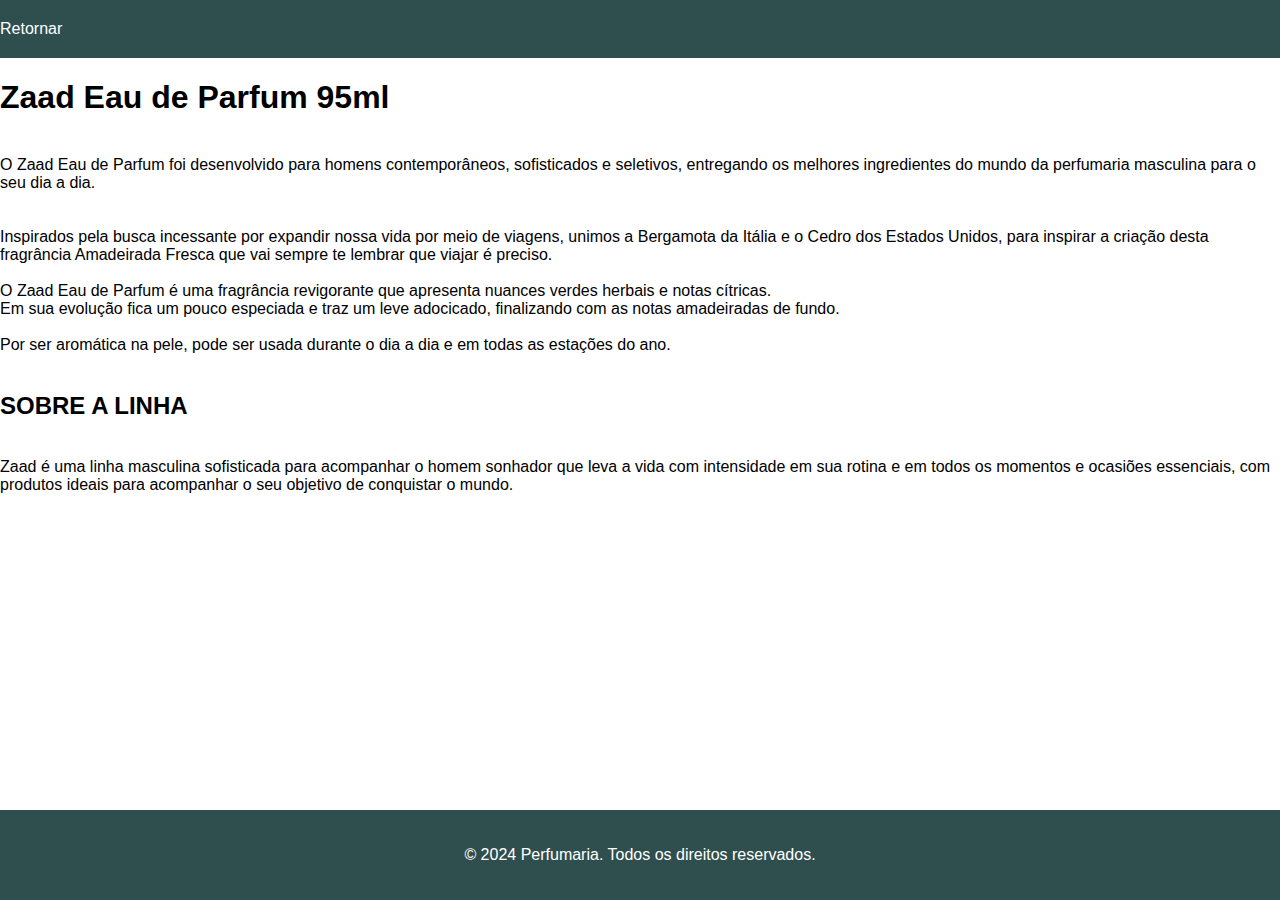
<file: maisdetalhes5.html>
<!DOCTYPE html>
<html lang="en">
<head>
    <meta charset="UTF-8">
    <meta name="viewport" content="width=device-width, initial-scale=1.0">
    <title>Document</title>
    <link rel="stylesheet" href="felipe1.css">
</head>
<body>
    <header>
        <nav>
            <ul>             
                <li><a href="nacionais.html">Retornar</a></li>
            </ul>
        </nav>
    </header>
    <h1>Zaad Eau de Parfum 95ml</h1><br>
O Zaad Eau de Parfum foi desenvolvido para homens contemporâneos, sofisticados e seletivos, entregando os melhores ingredientes do mundo da perfumaria masculina para o seu dia a dia.<br>
<br>
<br>
Inspirados pela busca incessante por expandir nossa vida por meio de viagens, unimos a Bergamota da Itália e o Cedro dos Estados Unidos, para inspirar a criação desta fragrância Amadeirada Fresca que vai sempre te lembrar que viajar é preciso.
<br>
<br>
O Zaad Eau de Parfum é uma fragrância revigorante que apresenta nuances verdes herbais e notas cítricas. <br>Em sua evolução fica um pouco especiada e traz um leve adocicado, finalizando com as notas amadeiradas de fundo.
<br>
<br>
Por ser aromática na pele, pode ser usada durante o dia a dia e em todas as estações do ano.
<br>
<br>
<h2>SOBRE A LINHA</h2>
<br>
Zaad é uma linha masculina sofisticada para acompanhar o homem sonhador que leva a vida com intensidade em sua rotina e em todos os momentos e ocasiões essenciais, com produtos ideais para acompanhar o seu objetivo de conquistar o mundo.
        <section>
    <section>
    </section>
    <footer>
        <p>&copy; 2024 Perfumaria. Todos os direitos reservados.</p>
    </footer>
</body>
</html>
</file>
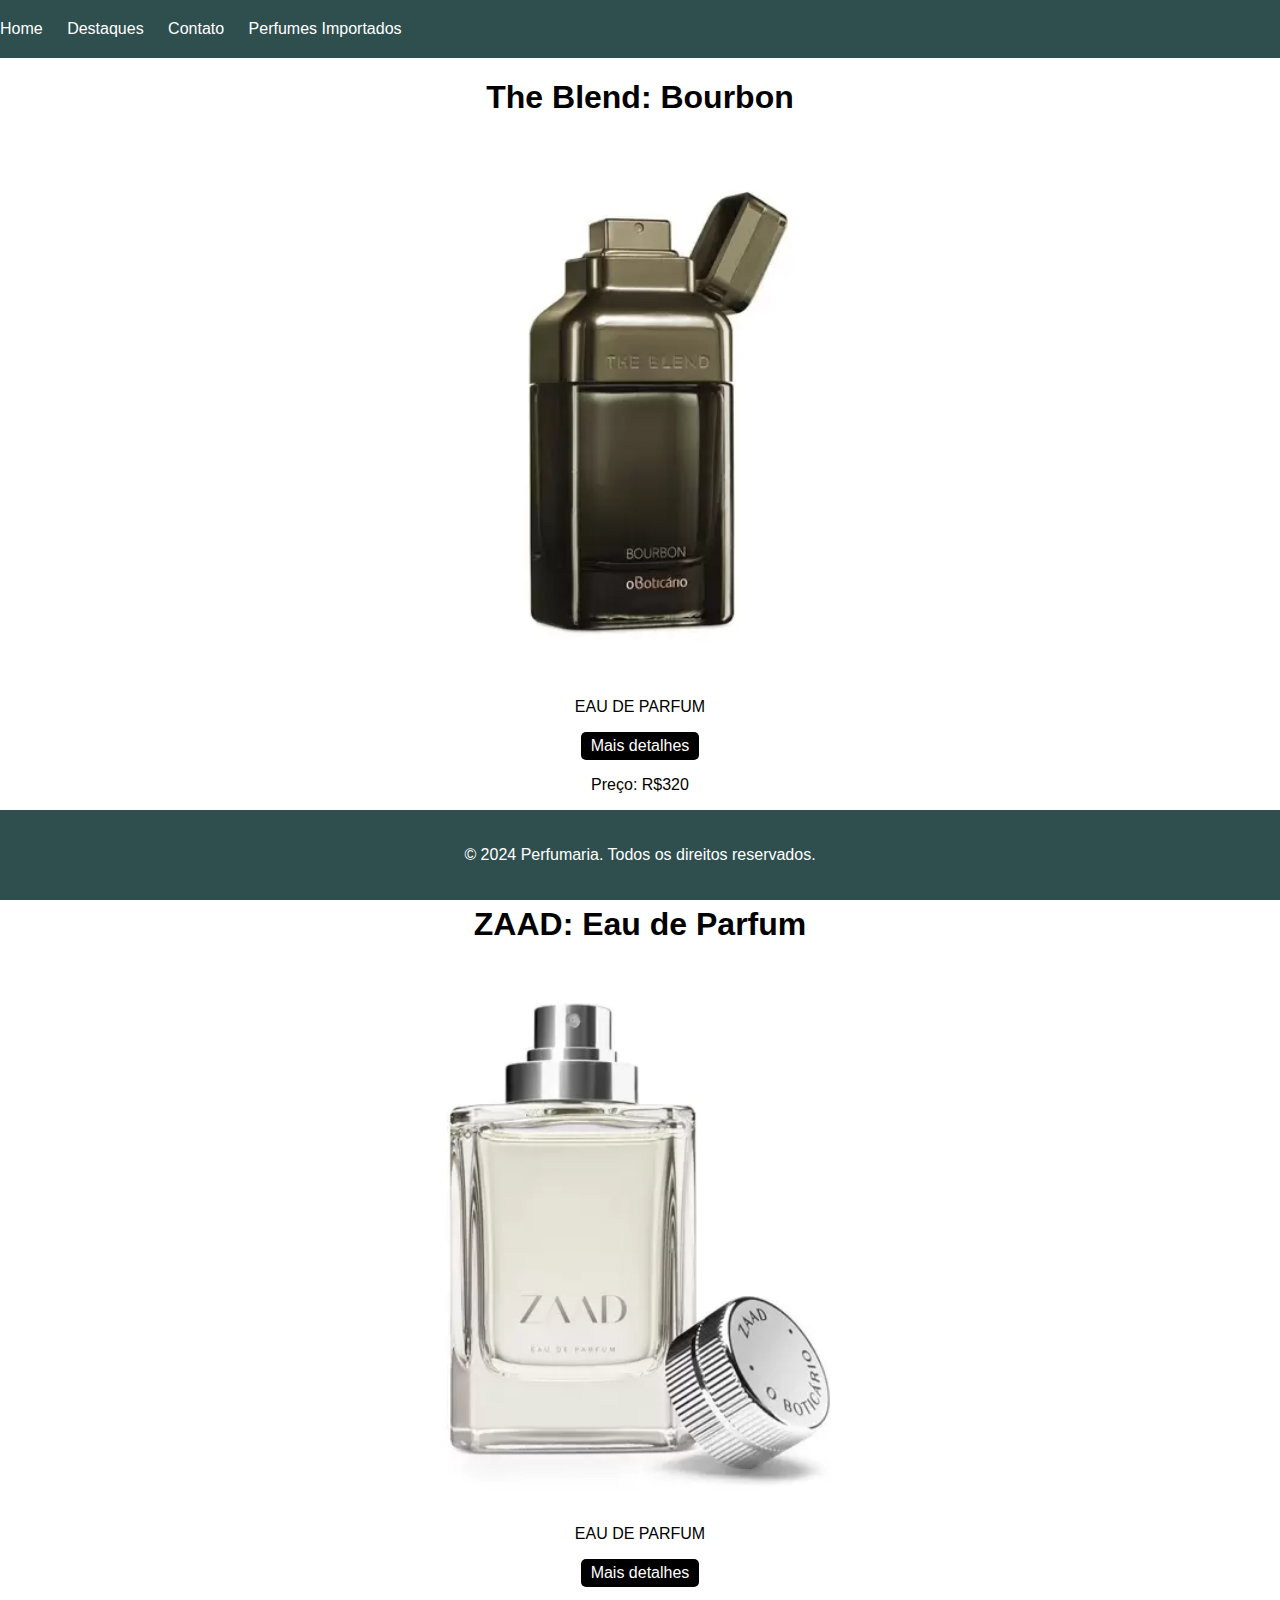
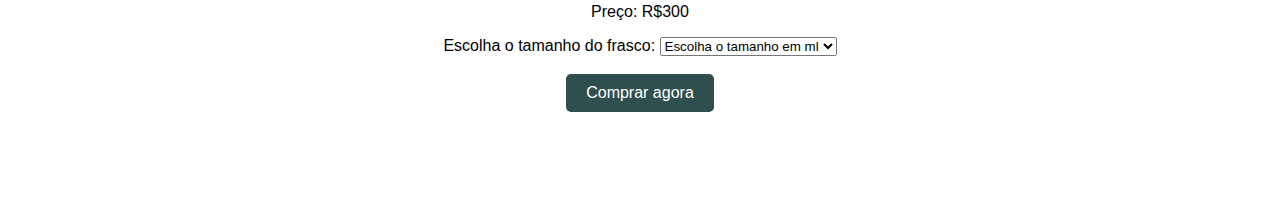
<file: nacionais.html>
<!DOCTYPE html>
<html lang="pt-br">
<head>
    <meta charset="UTF-8">
    <meta name="viewport" content="width=device-width, initial-scale=1.0">
    <title>Perfumaria</title>
    <link rel="stylesheet" href="felipe1.css">
</head>
<body>
    <header>
        <nav>
            <ul>
                <li><a href="home.html">Home</a></li>
                <li><a href="verprodutos.html">Destaques</a></li>
                <li><a href="contato1.html">Contato</a></li>
                <li><a href="importados.html">Perfumes Importados</a></li>
            </ul>
        </nav>
    </header>
    <centered>
        <section class="modelo-info">
            <h1>The Blend: Bourbon</h1>
            <img src="blend1.webp" width= 540px height= 540px alt="Perfume 1">
            <p>EAU DE PARFUM</p>
            <p> <a href="maisdetalhes4.html"class="detail" >Mais detalhes</a></p>
            <p>Preço: R$320</p>
            <form>
                <label>Escolha o tamanho do frasco:</label>
                <select name="linguagem" required="required">
                    <option value="">Escolha o tamanho em ml</option>
                    <option value="csharp">50ml</option>
                    <option value="php">100ml</option>
                    <option value="java">150ml</option>
                    <option value="javascript">200ml</option>
                </select>
            </form>
            <br>
            <a href="comprei.html" class="btn">Comprar agora</a>
        </section>

        <section class="modelo-info">
            <h1>ZAAD: Eau de Parfum</h1>
            <img src="zaad.webp" width= 540px height= 540px alt="Perfume 1">
            <p>EAU DE PARFUM</p>
            <p> <a href="maisdetalhes5.html"class="detail" >Mais detalhes</a></p>
            <p>Preço: R$300</p>
            <form>
                <label>Escolha o tamanho do frasco:</label>
                <select name="linguagem" required="required">
                    <option value="">Escolha o tamanho em ml</option>
                    <option value="csharp">50ml</option>
                    <option value="php">100ml</option>
                    <option value="java">150ml</option>
                    <option value="javascript">200ml</option>
                </select>
            </form>
            <br>
            <a href="comprei.html" class="btn">Comprar agora</a>
        </section>
            <br>
            <br>
            <br>
            <br>
            <br>
            <br>
    </centered>
    <section>
    </section>
    <footer>
        <p>&copy; 2024 Perfumaria. Todos os direitos reservados.</p>
    </footer>
</body>
</html>
</file>
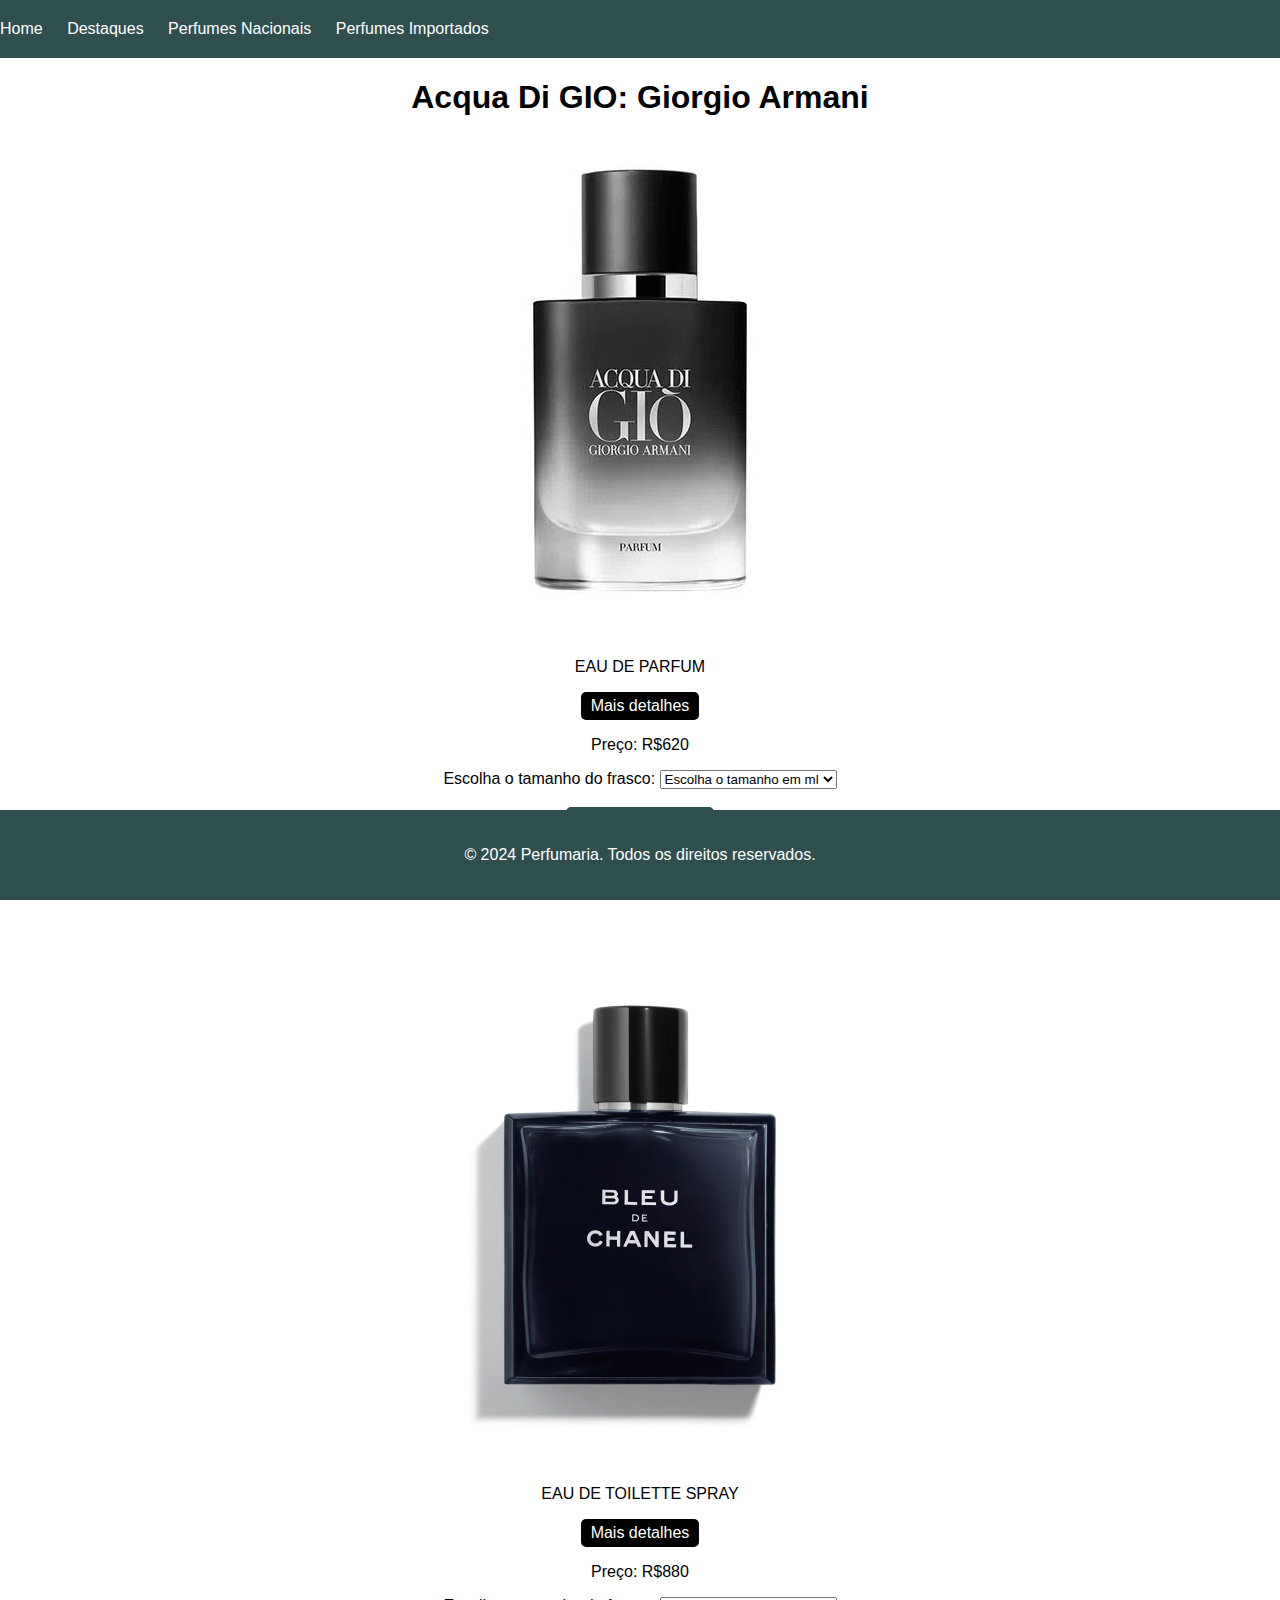
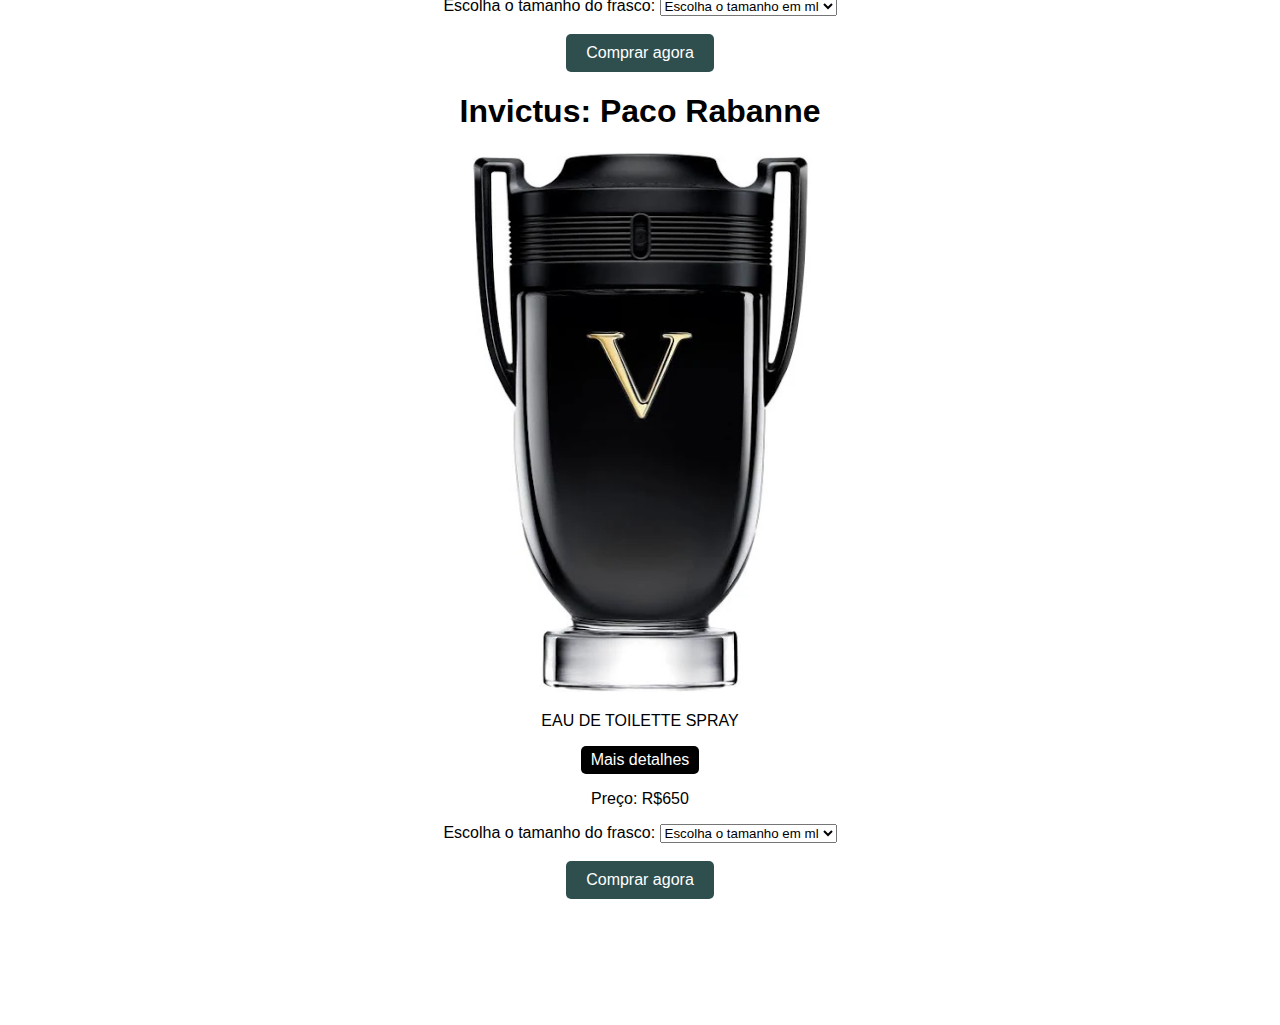
<file: verprodutos.html>
<!DOCTYPE html>
<html lang="pt-br">
<head>
    <meta charset="UTF-8">
    <meta name="viewport" content="width=device-width, initial-scale=1.0">
    <title>Perfume Modelo 1</title>
    <link rel="stylesheet" href="felipe1.css">
</head>
<body>
    <header>
        <nav>
            <ul>
                <li><a href="home.html">Home</a></li>
                <li><a href="verprodutos.html">Destaques</a></li>
                <li><a href="nacionais.html">Perfumes Nacionais</a></li>
                <li><a href="importados.html">Perfumes Importados</a></li>
            </ul>
        </nav>
    </header>

<centered>
    <section class="modelo-info">
        <h1>Acqua Di GIO: Giorgio Armani</h1>
        <img src="acquadigioparfum.jpg.webp" alt="Perfume 1">
        <p>EAU DE PARFUM</p>
        <p> <a href="maisdetalhes.html"class="detail" >Mais detalhes</a></p>
        <p>Preço: R$620</p>
        <form>
            <label>Escolha o tamanho do frasco:</label>
            <select name="linguagem" required="required">
                <option value="">Escolha o tamanho em ml</option>
                <option value="csharp">50ml</option>
                <option value="php">100ml</option>
                <option value="java">150ml</option>
            </select>
        </form>
        <br>
        <a href="comprei.html" class="btn">Comprar agora</a>
    </section>
</centered>
<centered>
    <section class="modelo-info">
        <h1>Bleu de CHANEL</h1>
        <img src="bleu de chanel.webp" width= 540px height= 540px alt="Perfume 1">
        <p>EAU DE TOILETTE SPRAY</p>
        <p> <a href="maisdetalhes1.html"class="detail" >Mais detalhes</a></p>
        <p>Preço: R$880</p>
        <form>
            <label>Escolha o tamanho do frasco:</label>
            <select name="linguagem" required="required">
                <option value="">Escolha o tamanho em ml</option>
                <option value="csharp">50ml</option>
                <option value="php">100ml</option>
                <option value="java">150ml</option>
            </select>
        </form>
        <br>
        <a href="comprei.html" class="btn">Comprar agora</a>
    </section>
    <centered>
        <section class="modelo-info">
            <h1>Invictus: Paco Rabanne</h1>
            <img src="invictus.webp" width= 540px height= 540px alt="Perfume 1">
            <p>EAU DE TOILETTE SPRAY</p>
            <p> <a href="maisdetalhes2.html"class="detail" >Mais detalhes</a></p>
            <p>Preço: R$650</p>
            <form>
                <label>Escolha o tamanho do frasco:</label>
                <select name="linguagem" required="required">
                    <option value="">Escolha o tamanho em ml</option>
                    <option value="csharp">50ml</option>
                    <option value="php">100ml</option>
                    <option value="java">150ml</option>
                        <centered>
                </select>
            </form>
            <br>
            <a href="comprei.html" class="btn">Comprar agora</a>
        </section>
    </centered>
<br>
<br>
<br>
<br>
<br>
<br>
<br>
    <footer>
        <p>&copy; 2024 Perfumaria. Todos os direitos reservados.</p>
    </footer>
</body>
</html>
</file>
<file: felipe1.css>
body {
    font-family: Arial, sans-serif;
    margin: 0;
    padding: 0;
}

header {
    background-color: darkslategrey;
    padding: 20px 0;
}

nav ul {
    list-style: none;
    padding: 0;
    margin: 0;
}

nav ul li {
    display: inline;
    margin-right: 20px;
}

nav ul li a {
    color: #ffffff;
    text-decoration: none;
}

.destaque {
    text-align: center;
    padding: 100px 0;
    background-color: #f4f4f4;
}

.destaque h1 {
    font-size: 100px;
    margin-bottom: 20px;
}

.destaque p {
    font-size: 36px;
    margin-bottom: 40px;
}

.btn {
    display: inline-block;
    padding: 10px 20px;
    background-color: darkslategrey;
    color: #fff;
    text-decoration: none;
    border-radius: 5px;
    cursor:pointer;
}

footer {
    background-color: darkslategray;
    color: #fff;
    text-align: center;
    padding: 20px 0;
    position: fixed;
    bottom: 0;
    width: 100%;
}

a {
    text-decoration: none;
    color:black;
}
 
.partedebaixo {
    text-align: center;
}

.partedebaixo p {
    font-size: 20px;
    margin-bottom: 40px;
}

.modelo-info {
    text-align: center;
}

.detail {
    display: inline-block;
    padding: 5px 10px;
    background-color:black;
    color: #fff;
    text-decoration: none;
    border-radius: 5px;
    cursor: pointer;
}
.alinhar{
    text-align: center;
}
</file>
<file: contato.css>
*{
    margin: 0;
    padding: 0;
    box-sizing: border-box;
    font-family: sans-serif;
}

body{
    display: flex;
    align-items: center;
    justify-content: center;
    min-height: 100vh;
    background-color: 
    rgb(255, 255, 255) ;
}
section{
    display: flex;
    align-items: center;
    justify-content: center;
    flex-direction: column;
    padding: 10px 45px;
    background-color: darkslategrey;
    width: 500px;
    box-shadow: rgba(0, 0, 0, 0.4) 0px 2px 4px, rgba(0, 0, 0, 0.3) 0px 7px 13px -3px, rgba(0, 0, 0, 0.2) 0px -3px 0px inset;
}
section h2{
    color: #f5f5f5;
    font-size: 2.5rem;
    margin: 2rem;
}
section form{
    display: flex;
    flex-direction: column;
    width: 100%;
}
form label{
    color:#f5f5f5;
    font-size: 17px;
    margin-bottom: 4px;
}
form input{
    padding: 15px;
    outline: none;
    border: 0;
    margin-bottom: 15px;
    transition: all 0.5s;
}
form input:focus{
    border-radius: 16px;
}
form textarea{
    padding: 10px;
    outline: none;
    border: 0;
    font-size: 15px;
    margin-bottom: 30px;
    transition: all 0.5s;
}
form textarea:focus{
    border-radius: 16px;
}
form buttom{
    padding: 15px;
    cursor: pointer;
    font-size: 15px;
    background: transparent;
    border: 2px solid #f5f5f5;
    color: #f5f5f5;
    transition: all 1s;
    margin-bottom: 20px;
}
form button:hover{
    background: #f5f5f5;
    color:black;
    border-radius: 16px;
}
.main{
    display: flex;
    align-items: center;
    justify-content: center;
    min-height: 100wh;
    background: black;
    flex-direction: column;
}
.text{
    font-size: 45px;
    color: #f5f5f5;
    margin-bottom: 30px;
}
.paragrafo{
    color: #f5f5f5;
    margin-bottom: 50px;
}
.btn{
    padding: 15px 55px;
    background: #f5f5f5;
    text-decoration: none;
    color:black;
    font-size: 18px;
    transition: all 0.5s;
}
.btn:hover{
    border-radius: 16px;
}
body {
    Display: flex;
    Flex-direction: column;
    }
footer {
    background-color: darkslategray;
    color: #fff;
    text-align: center;
    padding: 20px 0;
    position: fixed;
    bottom: 0;
    width: 100%;
    }
header {
    background-color: darkslategrey;
    padding: 20px 0;
    }
nav ul {
    list-style: none;
    padding: 0;
    margin: 0;
    }
    
nav ul li {
    display: inline;
    margin-right: 20px;
    }
    
nav ul li a {
    color: #ffffff;
    text-decoration: none;
    }
.btn {
    display: inline-block;
    padding: 10px 20px;
    background-color: darkslategrey;
    color: #fff;
    text-decoration: none;
    border-radius: 5px;
    }
body {
    font-family: Arial, sans-serif;
    margin: 0;
    padding: 0;
    }
.destaque {
    text-align: center;
    padding: 100px 0;
    background-color: #f4f4f4;
    }
    
.destaque h1 {
    font-size: 100px;
    margin-bottom: 20px;
    }
    
.destaque p {
    font-size: 36px;
    margin-bottom: 40px;
    }
</file>
